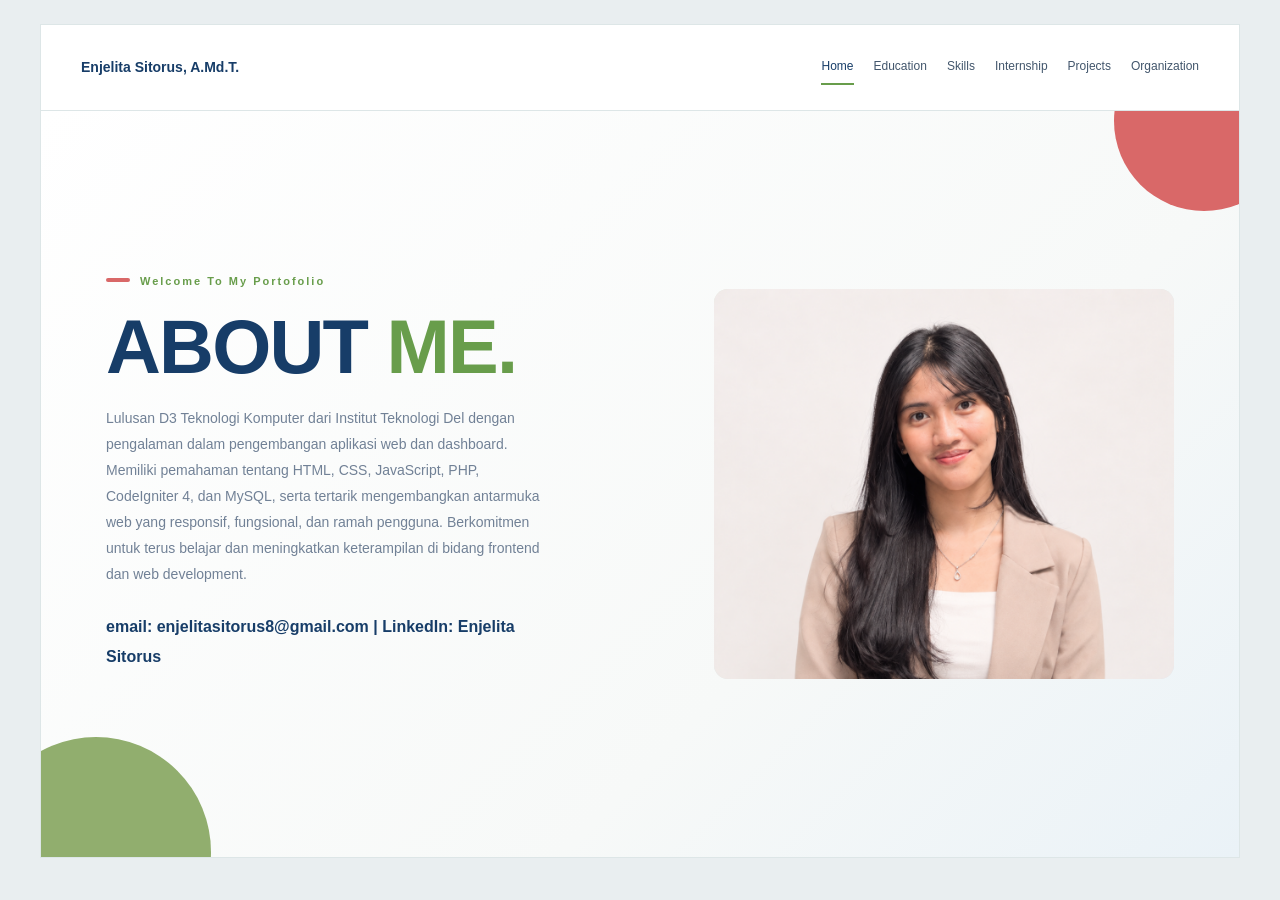
<file: index.html>
<!DOCTYPE html>
<html lang="id">
<head>
    <meta charset="UTF-8">
    <meta name="viewport" content="width=device-width, initial-scale=1.0">
    <title>Enjelita Sitorus | Portfolio</title>
    <link rel="stylesheet" href="css/style.css">
</head>
<body>
    <header class="navbar">
        <a class="brand" href="index.html">
            Enjelita Sitorus, A.Md.T.
           
        </a>
       <button
    class="menu-toggle"
    type="button"
    aria-label="Buka menu"
    aria-expanded="false"
>
    ☰
</button>
        <nav class="nav-links">
            <a class="active" href="index.html">Home</a>
            <a href="pages/education.html">Education</a>
            <a href="pages/skills.html">Skills</a>
            <a href="pages/internship.html">Internship</a>
            <a href="pages/projects.html">Projects</a>
            <a href="pages/organization.html">Organization</a>
        </nav>
    </header>

    <main class="hero">
        <div class="hero-text">
            <span class="eyebrow">Welcome To My Portofolio</span>
            <h1>ABOUT <span>ME.</span></h1>
            <p>
                Lulusan D3 Teknologi Komputer dari Institut Teknologi Del dengan pengalaman dalam pengembangan aplikasi web dan dashboard. Memiliki pemahaman tentang HTML, CSS, JavaScript, PHP, CodeIgniter 4, dan MySQL, serta tertarik mengembangkan antarmuka web yang responsif, fungsional, dan ramah pengguna. Berkomitmen untuk terus belajar dan meningkatkan keterampilan di bidang frontend dan web development.
            </p>
            <p class="contact-info">
                email: enjelitasitorus8@gmail.com |
                LinkedIn: Enjelita Sitorus
            </p>
            
        </div>

        <div class="hero-image">
            <img src="assets\images\foto-profil.png"
                 alt="Foto Enjelita Sitorus"
                 onerror="this.style.display='none';this.nextElementSibling.style.display='grid'">
            <div class="image-placeholder" style="display:none">
                <span>✦</span>
                <p>Letakkan foto kamu di<br>assets/images/foto-profil.jpg</p>
            </div>

        </div>
        <span class="decor decor-coral"></span>
        <span class="decor decor-green"></span>
    </main>

    <footer class="footer">

    </footer>

    <script src="js/script.js"></script>
</body>
</html>
</file>
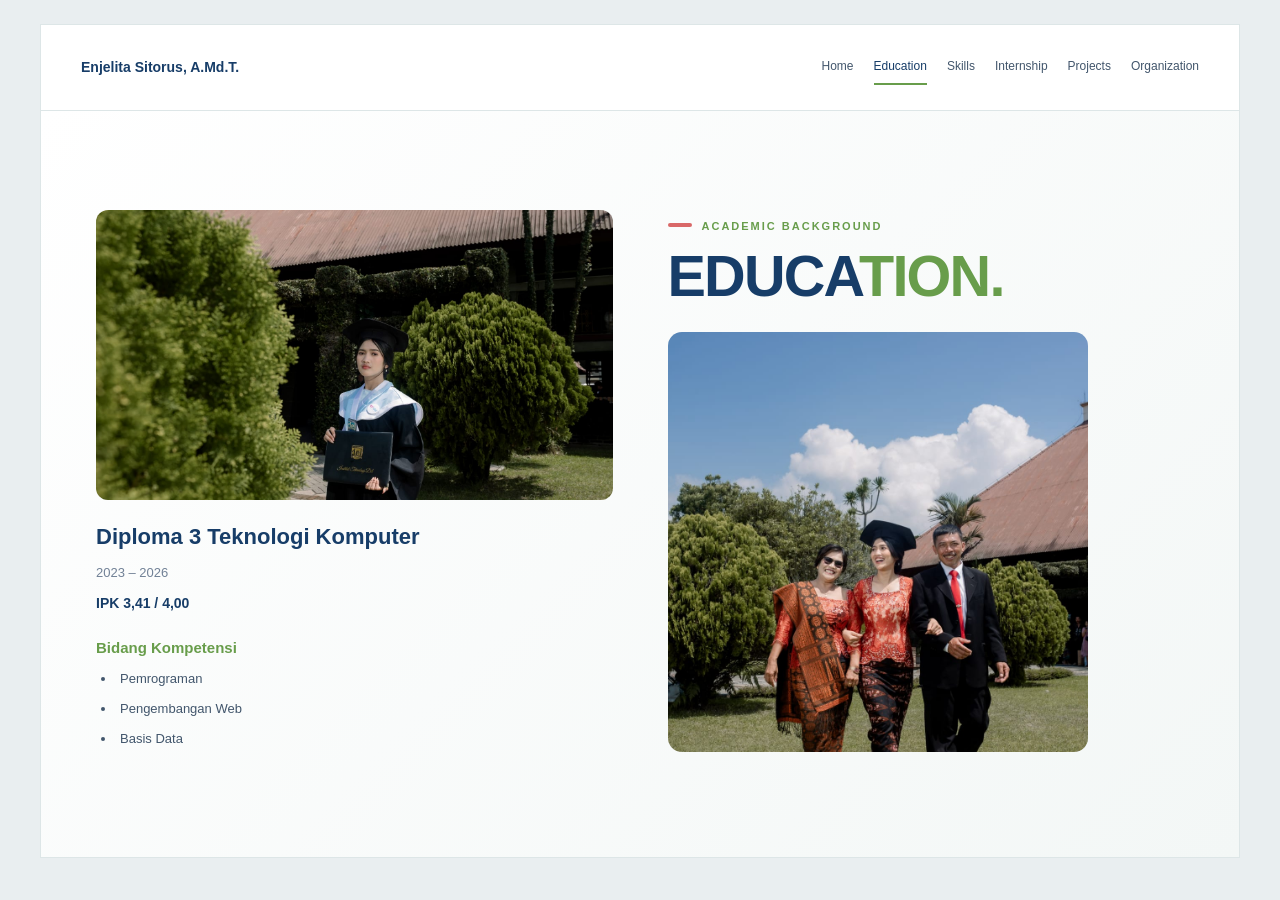
<file: pages/education.html>
<!DOCTYPE html>
<html lang="id">
<head>
    <meta charset="UTF-8">
    <meta name="viewport" content="width=device-width, initial-scale=1.0">
    <title>Education | Enjelita Sitorus</title>
    <link rel="stylesheet" href="../css/style.css">
</head>
<body>
    <header class="navbar">
        <a class="brand" href="../index.html">
            Enjelita Sitorus, A.Md.T.
        </a>

        <button class="menu-toggle" aria-label="Buka menu">☰</button>

        <nav class="nav-links">
            <a href="../index.html">Home</a>
            <a class="active" href="education.html">Education</a>
            <a href="skills.html">Skills</a>
            <a href="internship.html">Internship</a>
            <a href="projects.html">Projects</a>
            <a href="organization.html">Organization</a>
        </nav>
    </header>

    <main class="education-page">
        <section class="education-details">
            <div class="education-landscape">
                <img src="../assets/images/education-landscape.jpg"
                     alt="Institut Teknologi Del">
            </div>

            <h2>Diploma 3 Teknologi Komputer</h2>
            <p class="education-year">2023 – 2026</p>
            <p class="education-gpa">IPK 3,41 / 4,00</p>

            <h3>Bidang Kompetensi</h3>
            <ul class="education-skills">
                <li>Pemrograman</li>
                <li>Pengembangan Web</li>
                <li>Basis Data</li>
            </ul>
        </section>

        <section class="education-visual">
            <span class="eyebrow">ACADEMIC BACKGROUND</span>
            <h1>EDUCA<span>TION.</span></h1>

            <div class="education-square">
                <img src="../assets/images/education-square.jpg"
                     alt="Kegiatan akademik Teknologi Komputer"
                    onerror="this.alt='Foto square gagal dimuat'; this.style.border='2px solid red'"
                    >
            </div>
        </section>
    </main>

    <footer class="footer"></footer>
    <script src="../js/script.js"></script>
</body>
</html>
</file>
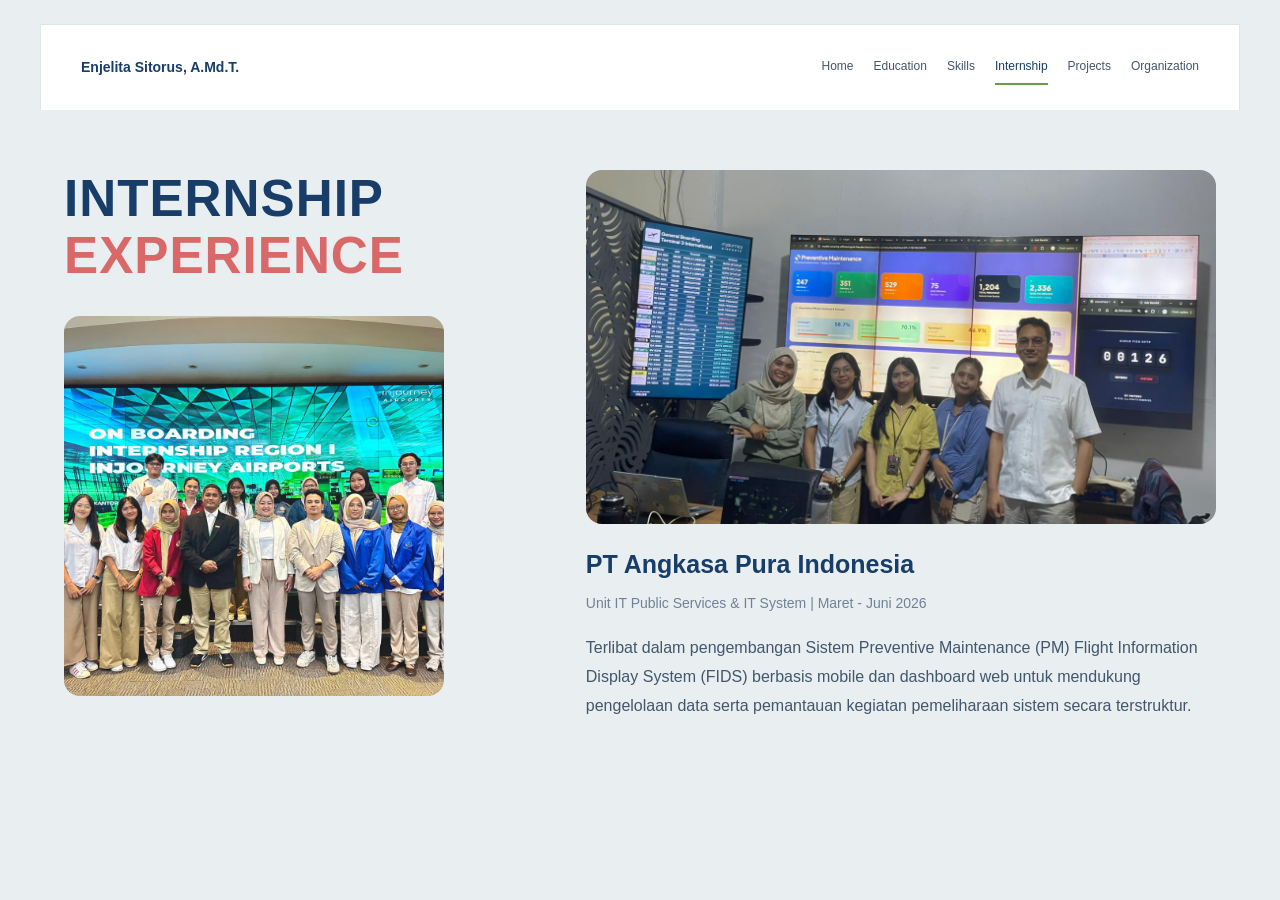
<file: pages/internship.html>
<!DOCTYPE html>
<html lang="id">
<head>
    <meta charset="UTF-8">
    <meta name="viewport" content="width=device-width, initial-scale=1.0">

    <title>Enjelita Sitorus | Internship Experience</title>

    <link rel="stylesheet" href="../css/style.css">
</head>
<body>

    <!-- NAVBAR -->
    <header class="navbar">
        <a class="brand" href="../index.html">
            Enjelita Sitorus, A.Md.T.
        </a>

        <button class="menu-toggle" aria-label="Buka menu">
            ☰
        </button>

        <nav class="nav-links">
            <a href="../index.html">Home</a>
            <a href="education.html">Education</a>
            <a href="skills.html">Skills</a>
            <a class="active" href="internship.html">Internship</a>
            <a href="projects.html">Projects</a>
            <a href="organization.html">Organization</a>
        </nav>
    </header>

    <!-- KONTEN INTERNSHIP -->
    <main class="internship-section">

        <div class="internship-left">
            <h1>
                INTERNSHIP
                <span>EXPERIENCE</span>
            </h1>

            <img
                src="../assets/images/internship-square.jpeg"
                alt="Dokumentasi kegiatan magang"
                class="internship-square"
                 onerror="this.alt='Foto square gagal dimuat'; this.style.border='2px solid red'"
            >
        </div>

        <div class="internship-right">
            <img
                src="../assets/images/internship-landscape.jpeg"
                alt="Dokumentasi project magang"
                class="internship-landscape"
            >

            <div class="internship-details">
                <h2>PT Angkasa Pura Indonesia</h2>

                <p class="internship-meta">
                    Unit IT Public Services &amp; IT System
                    | Maret - Juni 2026
                </p>

                <p class="internship-description">
                    Terlibat dalam pengembangan Sistem Preventive Maintenance (PM) Flight Information Display System (FIDS) berbasis mobile dan dashboard web untuk mendukung pengelolaan data serta pemantauan kegiatan pemeliharaan sistem secara terstruktur.
                </p>
            </div>
        </div>

    </main>

    <!-- FOOTER -->
    <footer class="footer">
    </footer>

    <!-- JAVASCRIPT UNTUK MENU -->
    <script src="../js/script.js"></script>

</body>
</html>
</file>
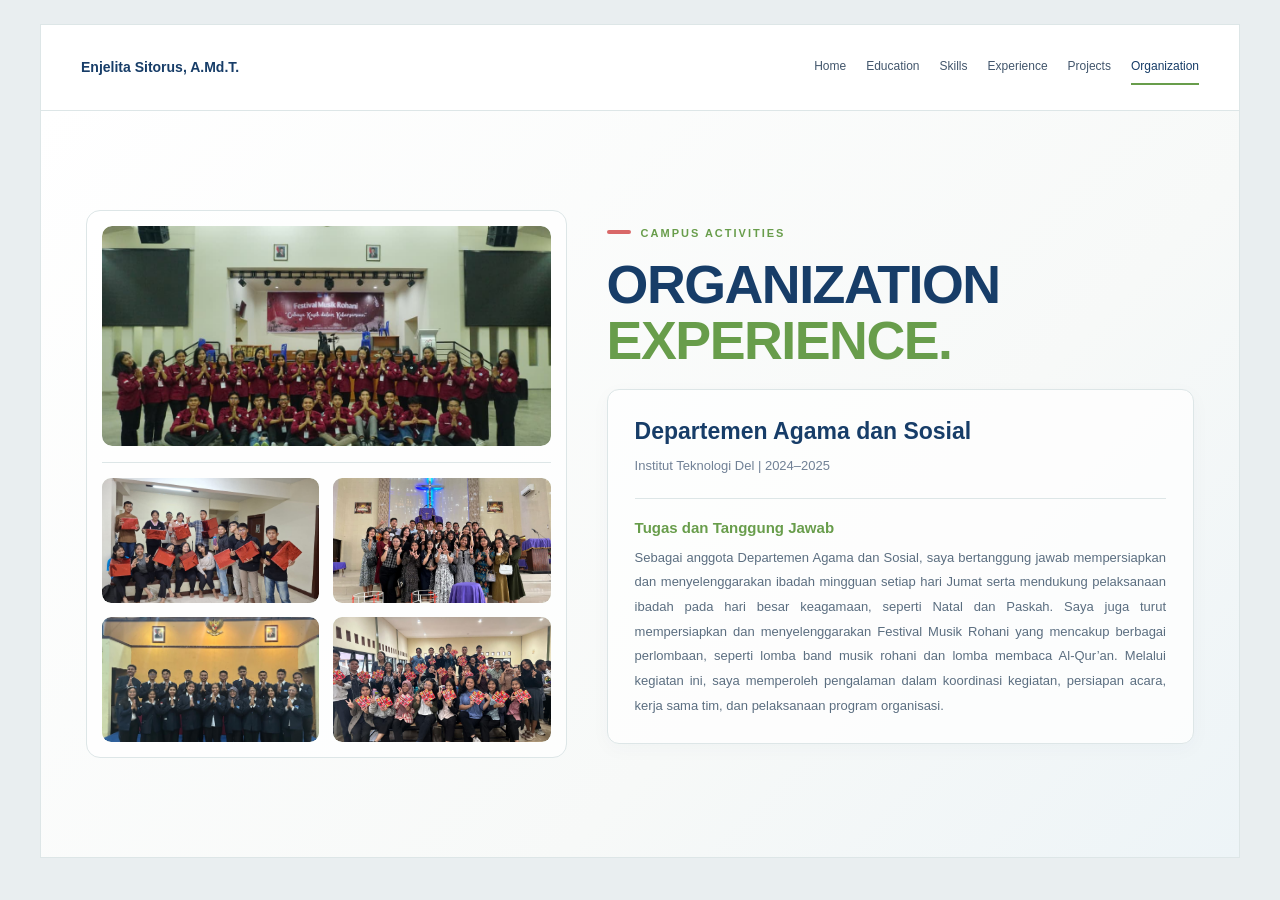
<file: pages/organization.html>
<!DOCTYPE html>
<html lang="id">
<head>
    <meta charset="UTF-8">
    <meta name="viewport" content="width=device-width, initial-scale=1.0">

    <title>Organization Experience | Enjelita Sitorus</title>

    <link rel="stylesheet" href="../css/style.css">
</head>

<body>
    <header class="navbar">
        <a class="brand" href="../index.html">
            Enjelita Sitorus, A.Md.T.
        </a>

        <button
            class="menu-toggle"
            aria-label="Buka menu"
            aria-expanded="false"
            type="button"
        >
            ☰
        </button>

        <nav class="nav-links">
            <a href="../index.html">Home</a>
            <a href="education.html">Education</a>
            <a href="skills.html">Skills</a>
            <a href="internship.html">Experience</a>
            <a href="projects.html">Projects</a>
            <a href="organization.html" class="active">Organization</a>
        </nav>
    </header>

    <main class="organization-page">
        <section class="organization-gallery">
            <div class="organization-main-photo">
                <img
                    src="../assets/images/organisasi-1.jpeg"
                    alt="Foto utama kegiatan organisasi"
                >
            </div>

            <div class="organization-photo-grid">
                <div class="organization-photo">
                    <img
                        src="../assets/images/organisasi-2.jpeg"
                        alt="Kegiatan organisasi pertama"
                    >
                </div>

                <div class="organization-photo">
                    <img
                        src="../assets/images/organisasi-3.jpeg"
                        alt="Kegiatan organisasi kedua"
                    >
                </div>

                <div class="organization-photo">
                    <img
                        src="../assets/images/organisasi-4.jpeg"
                        alt="Kegiatan organisasi ketiga"
                    >
                </div>

                <div class="organization-photo">
                    <img
                        src="../assets/images/organisasi-5.jpeg"
                        alt="Kegiatan organisasi keempat"
                    >
                </div>
            </div>
        </section>

        <section class="organization-content">
            <span class="eyebrow">CAMPUS ACTIVITIES</span>

            <h1>
                ORGANIZATION
                <span>EXPERIENCE.</span>
            </h1>

            <article class="organization-detail">
                <h2>Departemen Agama dan Sosial</h2>

                <p class="organization-position">
                    Institut Teknologi Del | 2024–2025
                </p>

                <div class="organization-divider"></div>

                <h3>Tugas dan Tanggung Jawab</h3>

                <p class="organization-description">
                    Sebagai anggota Departemen Agama dan Sosial, saya
                    bertanggung jawab mempersiapkan dan menyelenggarakan
                    ibadah mingguan setiap hari Jumat serta mendukung
                    pelaksanaan ibadah pada hari besar keagamaan, seperti
                    Natal dan Paskah. Saya juga turut mempersiapkan dan
                    menyelenggarakan Festival Musik Rohani yang mencakup
                    berbagai perlombaan, seperti lomba band musik rohani
                    dan lomba membaca Al-Qur’an. Melalui kegiatan ini,
                    saya memperoleh pengalaman dalam koordinasi kegiatan,
                    persiapan acara, kerja sama tim, dan pelaksanaan
                    program organisasi.
                </p>
            </article>
        </section>
    </main>

    <footer class="footer"></footer>

    <script src="../js/script.js"></script>
</body>
</html>
</file>
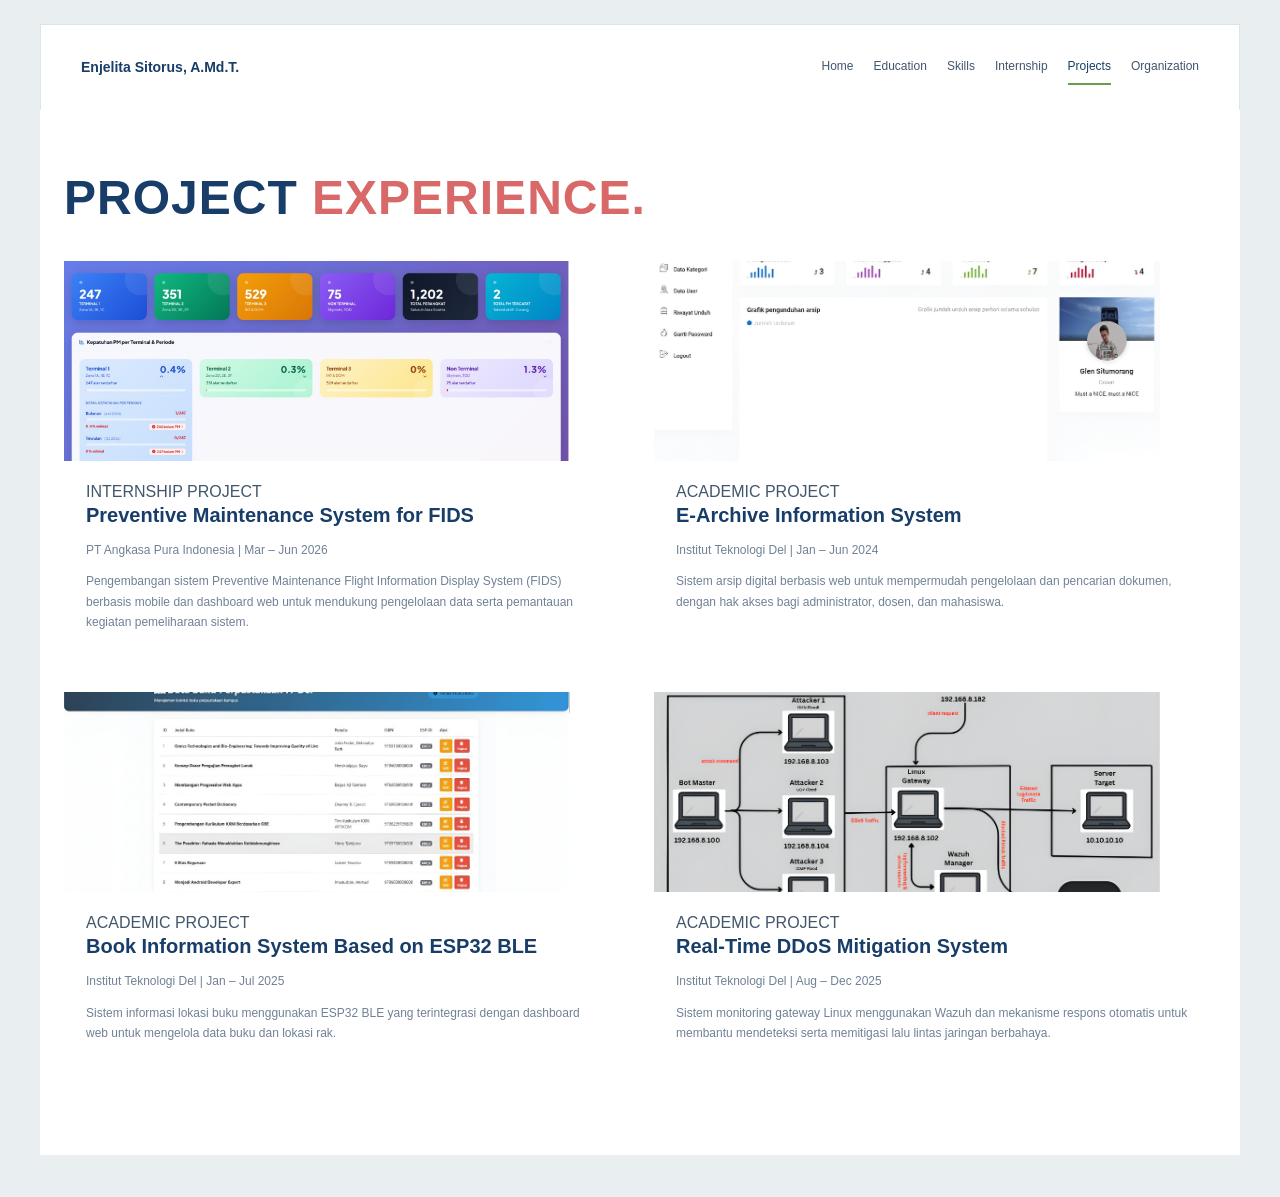
<file: pages/projects.html>
<!DOCTYPE html>
<html lang="id">
<head>
    <meta charset="UTF-8">
    <meta name="viewport" content="width=device-width, initial-scale=1.0">

    <title>Enjelita Sitorus | Project Experience</title>

    <link rel="stylesheet" href="../css/style.css">
</head>
<body>

    <header class="navbar">
        <a class="brand" href="../index.html">
            Enjelita Sitorus, A.Md.T.
        </a>

        <button
            class="menu-toggle"
            aria-label="Buka menu"
            aria-expanded="false"
            type="button"
        >
            ☰
        </button>

        <nav class="nav-links">
            <a href="../index.html">Home</a>
            <a href="education.html">Education</a>
            <a href="skills.html">Skills</a>
            <a href="internship.html">Internship</a>
            <a class="active" href="projects.html">Projects</a>
            <a href="organization.html">Organization</a>
        </nav>
    </header>

    <main class="projects-page">

        <section class="projects-heading">
            <h1>
                PROJECT <span>EXPERIENCE.</span>
            </h1>
        </section>

        <section class="projects-grid">

            <!-- PROJECT 1: INTERNSHIP -->
            <article class="project-card">
                <div class="project-image">
                    <img
                        src="../assets/images/project-internship.jpeg"
                        alt="Preventive Maintenance System for FIDS"
                    >
                    <span class="project-number">01</span>
                </div>

                <div class="project-content">
                    <span class="project-category internship-category">
                        INTERNSHIP PROJECT
                    </span>

                    <h2>Preventive Maintenance System for FIDS</h2>

                    <p class="project-date">
                        PT Angkasa Pura Indonesia | Mar – Jun 2026
                    </p>

                    <p class="project-description">
                        Pengembangan sistem Preventive Maintenance
                        Flight Information Display System (FIDS)
                        berbasis mobile dan dashboard web untuk
                        mendukung pengelolaan data serta pemantauan
                        kegiatan pemeliharaan sistem.
                    </p>
                </div>
            </article>

            <!-- PROJECT 2: E-ARCHIVE -->
            <article class="project-card">
                <div class="project-image">
                    <img
                        src="../assets/images/project-earchive.jpg"
                        alt="E-Archive Information System"
                    >
                    <span class="project-number">02</span>
                </div>

                <div class="project-content">
                    <span class="project-category">
                        ACADEMIC PROJECT
                    </span>

                    <h2>E-Archive Information System</h2>

                    <p class="project-date">
                        Institut Teknologi Del | Jan – Jun 2024
                    </p>

                    <p class="project-description">
                        Sistem arsip digital berbasis web untuk
                        mempermudah pengelolaan dan pencarian dokumen,
                        dengan hak akses bagi administrator,
                        dosen, dan mahasiswa.
                    </p>
                </div>
            </article>

            <!-- PROJECT 3: BOOK INFORMATION SYSTEM -->
            <article class="project-card">
                <div class="project-image">
                    <img
                        src="../assets/images/project-book-system.jpg"
                        alt="Book Information System Based on ESP32 BLE"
                    >
                    <span class="project-number">03</span>
                </div>

                <div class="project-content">
                    <span class="project-category">
                        ACADEMIC PROJECT
                    </span>

                    <h2>Book Information System Based on ESP32 BLE</h2>

                    <p class="project-date">
                        Institut Teknologi Del | Jan – Jul 2025
                    </p>

                    <p class="project-description">
                        Sistem informasi lokasi buku menggunakan
                        ESP32 BLE yang terintegrasi dengan dashboard
                        web untuk mengelola data buku dan lokasi rak.
                    </p>
                </div>
            </article>

            <!-- PROJECT 4: DDOS MITIGATION -->
            <article class="project-card">
                <div class="project-image">
                    <img
                        src="../assets/images/project-ddos.png"
                        alt="Real-Time DDoS Mitigation System"
                    >
                    <span class="project-number">04</span>
                </div>

                <div class="project-content">
                    <span class="project-category">
                        ACADEMIC PROJECT
                    </span>

                    <h2>Real-Time DDoS Mitigation System</h2>

                    <p class="project-date">
                        Institut Teknologi Del | Aug – Dec 2025
                    </p>

                    <p class="project-description">
                        Sistem monitoring gateway Linux menggunakan
                        Wazuh dan mekanisme respons otomatis untuk
                        membantu mendeteksi serta memitigasi lalu
                        lintas jaringan berbahaya.
                    </p>
                </div>
            </article>

        </section>
    </main>

    <footer class="footer"></footer>

    <script src="../js/script.js"></script>

</body>
</html>
</file>
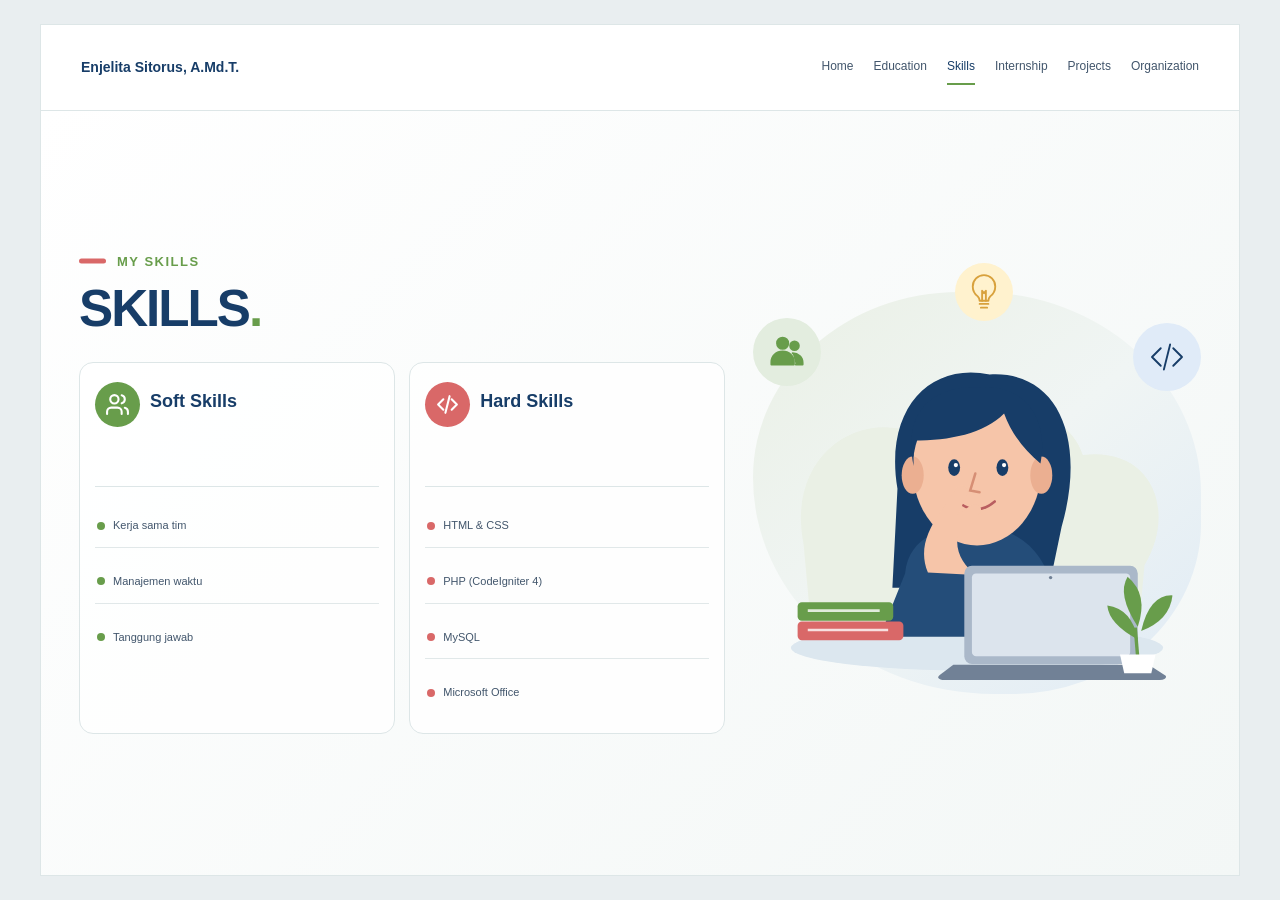
<file: pages/skills.html>
<!DOCTYPE html>
<html lang="id">
<head>
    <meta charset="UTF-8">
    <meta name="viewport" content="width=device-width, initial-scale=1.0">
    <title>Skills | Enjelita Sitorus</title>
    <link rel="stylesheet" href="../css/style.css">
</head>
<body>

    <!-- NAVBAR -->
    <header class="navbar">
        <a class="brand" href="../index.html">
            Enjelita Sitorus, A.Md.T.
        </a>

        <button class="menu-toggle" aria-label="Buka menu">☰</button>

        <nav class="nav-links">
            <a href="../index.html">Home</a>
            <a href="education.html">Education</a>
            <a class="active" href="skills.html">Skills</a>
            <a href="internship.html">Internship</a>
            <a href="projects.html">Projects</a>
            <a href="organization.html">Organization</a>
        </nav>
    </header>

    <!-- SKILLS PAGE -->
    <main class="skills-showcase">

        <!-- BAGIAN KIRI -->
        <section class="skills-information">

            <div class="skills-heading">
                <span class="skills-eyebrow">MY SKILLS</span>
                <h1>SKILLS<span>.</span></h1>

            </div>

            <div class="skills-cards">

                <!-- SOFT SKILLS -->
                <article class="skill-card soft-card">
                    <div class="skill-card-heading">
                        <div class="skill-icon soft-icon" aria-hidden="true">
                            <svg viewBox="0 0 24 24">
                                <path d="M16 21v-2a4 4 0 0 0-4-4H6a4 4 0 0 0-4 4v2"/>
                                <circle cx="9" cy="7" r="4"/>
                                <path d="M22 21v-2a4 4 0 0 0-3-3.87"/>
                                <path d="M16 3.13a4 4 0 0 1 0 7.75"/>
                            </svg>
                        </div>

                        <div>
                            <h2>Soft Skills</h2>
                    
                        </div>
                    </div>

                    <ul class="skill-list soft-list">
                        <li>Kerja sama tim</li>
                        <li>Manajemen waktu</li>
                        <li>Tanggung jawab</li>
                    </ul>
                </article>

                <!-- HARD SKILLS -->
                <article class="skill-card hard-card">
                    <div class="skill-card-heading">
                        <div class="skill-icon hard-icon" aria-hidden="true">
                            <svg viewBox="0 0 24 24">
                                <polyline points="8 17 3 12 8 7"/>
                                <polyline points="16 7 21 12 16 17"/>
                                <line x1="14" y1="4" x2="10" y2="20"/>
                            </svg>
                        </div>

                        <div>
                            <h2>Hard Skills</h2>
                    
                        </div>
                    </div>

                    <ul class="skill-list hard-list">
                        <li>HTML &amp; CSS</li>
                        <li>PHP (CodeIgniter 4)</li>
                        <li>MySQL</li>
                        <li>Microsoft Office</li>
                    </ul>
                </article>

            </div>
        </section>

        <!-- BAGIAN KANAN: ILUSTRASI -->
        <section class="skills-illustration">
            <div class="illustration-glow"></div>

            <div class="thought thought-team">
                <svg viewBox="0 0 64 64" aria-hidden="true">
                    <circle cx="25" cy="18" r="9"/>
                    <circle cx="44" cy="22" r="7"/>
                    <path d="M7 48c0-10 8-17 18-17s18 7 18 17v4H7z"/>
                    <path d="M41 34c9 0 16 6 16 15v3H46"/>
                </svg>
            </div>

            <div class="thought thought-bulb">
                <svg viewBox="0 0 64 64" aria-hidden="true">
                    <path d="M22 39c-5-4-8-10-8-16a18 18 0 1 1 36 0c0 6-3 12-8 16-2 2-3 5-3 7H25c0-2-1-5-3-7z"/>
                    <path d="M25 51h14M27 57h10M29 46V30l3 4 3-4v16"/>
                </svg>
            </div>

            <div class="thought thought-code">
                <svg viewBox="0 0 64 64" aria-hidden="true">
                    <polyline points="22 18 8 32 22 46"/>
                    <polyline points="42 18 56 32 42 46"/>
                    <line x1="37" y1="12" x2="27" y2="52"/>
                </svg>
            </div>

            <!-- Ilustrasi vektor dibuat langsung dengan HTML/CSS -->
            <div class="thinker-scene">
                <svg
                    class="thinker-svg"
                    viewBox="0 0 520 520"
                    role="img"
                    aria-label="Ilustrasi seseorang sedang berpikir sambil menggunakan laptop">

                    <!-- Background -->
                    <ellipse cx="260" cy="443" rx="220" ry="27"
                             fill="#DCE7EF"/>
                    <path d="M55 320 C35 220 115 160 190 190
                             C240 125 365 150 385 215
                             C470 205 495 285 458 345
                             L450 430 L65 430Z"
                          fill="#EAF0E5"/>

                    <!-- Rambut belakang -->
                    <path d="M166 255
                             C150 160 205 105 275 120
                             C355 115 390 195 360 300
                             L345 372 L160 372Z"
                          fill="#173D68"/>

                    <!-- Leher -->
                    <path d="M238 292 L238 333 L286 333 L286 282Z"
                          fill="#EBAF91"/>

                    <!-- Badan -->
                    <path d="M175 355
                             C180 310 220 300 260 300
                             C310 300 340 330 350 375
                             L370 430 L145 430Z"
                          fill="#244D79"/>

                    <!-- Wajah -->
                    <ellipse cx="260" cy="231" rx="76" ry="91"
                             fill="#F6C5A9"/>

                    <!-- Telinga -->
                    <ellipse cx="184" cy="239" rx="13" ry="22"
                             fill="#EBAF91"/>
                    <ellipse cx="336" cy="239" rx="13" ry="22"
                             fill="#EBAF91"/>

                    <!-- Rambut bagian atas -->
                    <path d="M185 228
                             C172 163 207 133 261 135
                             C319 131 345 173 335 225
                             C315 209 300 188 292 166
                             C268 190 228 198 185 198Z"
                          fill="#173D68"/>

                    <!-- Mata -->
                    <ellipse cx="233" cy="230" rx="7" ry="10"
                             fill="#173D68"/>
                    <ellipse cx="290" cy="230" rx="7" ry="10"
                             fill="#173D68"/>
                    <circle cx="235" cy="227" r="2.5" fill="#FFFFFF"/>
                    <circle cx="292" cy="227" r="2.5" fill="#FFFFFF"/>

                    <!-- Hidung dan senyum -->
                    <path d="M258 237 L252 257 L263 259"
                          fill="none" stroke="#D68F75"
                          stroke-width="3" stroke-linecap="round"/>
                    <path d="M241 273 Q261 287 281 270"
                          fill="none" stroke="#B95E60"
                          stroke-width="3" stroke-linecap="round"/>

                    <!-- Tangan sedang berpikir -->
                    <path d="M202 354
                             C192 330 199 308 217 282
                             L235 255
                             C241 247 253 253 248 263
                             L237 286
                             L252 275
                             C263 269 270 280 260 288
                             L237 311
                             C234 332 246 346 258 357Z"
                          fill="#F6C5A9"/>

                    <!-- Buku -->
                    <g>
                        <rect x="48" y="389" width="113" height="22"
                              rx="5" fill="#689D4B"/>
                        <rect x="48" y="412" width="125" height="22"
                              rx="5" fill="#D96868"/>
                        <path d="M60 399h85M60 422h95"
                              stroke="#FFFFFF" stroke-width="3"
                              opacity=".8"/>
                    </g>

                    <!-- Laptop -->
                    <g>
                        <rect x="245" y="346" width="205" height="116"
                              rx="9" fill="#AAB8C9"/>
                        <rect x="254" y="355" width="187" height="98"
                              rx="5" fill="#DCE4ED"/>
                        <circle cx="347" cy="360" r="2" fill="#718196"/>
                        <path d="M232 463 L463 463 L483 476
                                 Q485 480 476 481 L219 481
                                 Q211 479 216 475Z"
                              fill="#718196"/>
                    </g>

                    <!-- Tanaman -->
                    <g fill="#689D4B">
                        <path d="M450 418 Q425 380 438 359
                                 Q463 380 450 418Z"/>
                        <path d="M454 423 Q464 380 491 381
                                 Q488 410 454 423Z"/>
                        <path d="M450 433 Q416 415 414 393
                                 Q443 397 450 433Z"/>
                    </g>
                    <path d="M447 419 L450 455"
                          stroke="#689D4B" stroke-width="4"/>
                    <path d="M429 451h42l-5 22h-32z"
                          fill="#FFFFFF"/>

                </svg>
            </div>
        </section>

    </main>


    <script src="../js/script.js"></script>
</body>
</html>
</file>
<file: css/style.css>
:root {
    --coral: #D96868;
    --light: #F2F2F2;
    --sage: #91AE6E;
    --green: #689D4B;
    --navy: #173D68;
    --text: #42566C;
    --muted: #718196;
    --white: #FFFFFF;
    --line: #DDE6E7;
    --pale-green: #EAF0E5;
}

* {
    margin: 0;
    padding: 0;
    box-sizing: border-box;
}

html {
    scroll-behavior: smooth;
}

body {
    min-height: 100vh;
    padding: 24px;
    font-family: Arial, Helvetica, sans-serif;
    color: var(--text);
    background: #E9EEF0;
    display: flex;
    flex-direction: column;
}

a {
    color: inherit;
    text-decoration: none;
}

/* =========================
   SHARED PAGE WIDTH
========================= */

.navbar,
.hero,
.page-layout,
.section-page,
.skills-page,
.footer {
    width: 100%;
    max-width: 1200px;
    margin-left: auto;
    margin-right: auto;
    box-sizing: border-box;
}

/* =========================
   NAVIGATION
========================= */

.navbar {
    position: relative;
    z-index: 10;
    display: flex;
    justify-content: space-between;
    align-items: center;
    gap: 25px;
    padding: 25px 40px;
    background: var(--white);
    border: 1px solid var(--line);
    border-bottom: none;
}

.brand,
.navbar .logo {
    flex-shrink: 0;
    color: var(--navy);
    font-size: 14px;
    font-weight: 700;
}

.brand small {
    display: block;
    margin-top: 6px;
    color: var(--muted);
    font-size: 10px;
    font-weight: 400;
}

.navbar .logo h3 {
    margin: 0;
    color: var(--navy);
    font-size: 14px;
    font-weight: 700;
    line-height: 1.4;
}

.navbar .logo p {
    margin-top: 5px;
    color: var(--muted);
    font-size: 10px;
    line-height: 1.5;
}

.nav-links {
    display: flex;
    align-items: center;
    justify-content: flex-end;
    flex-wrap: wrap;
    gap: 20px;
}

.nav-links a {
    padding: 8px 0;
    border-bottom: 2px solid transparent;
    color: var(--text);
    font-size: 12px;
    line-height: 1.4;
    transition: 0.25s;
}

.nav-links a:hover,
.nav-links a.active {
    color: var(--navy);
    border-color: var(--green);
}

.menu-toggle {
    display: none;
    padding: 7px 11px;
    border: 1px solid var(--line);
    border-radius: 5px;
    background: white;
    color: var(--navy);
    font-size: 20px;
    cursor: pointer;
}

/* =========================
   GENERAL TYPOGRAPHY
========================= */

h1 {
    margin-bottom: 20px;
    color: var(--navy);
    font-size: clamp(38px, 5vw, 62px);
    line-height: 1.04;
    letter-spacing: -1.8px;
}

h1 span {
    color: var(--green);
}

h2 {
    margin-bottom: 12px;
    color: var(--navy);
    font-size: 21px;
}

h3 {
    margin: 20px 0 12px;
    color: var(--navy);
    font-size: 15px;
}

p {
    font-size: 14px;
    line-height: 1.85;
}

.eyebrow {
    display: inline-block;
    margin-bottom: 20px;
    color: var(--green);
    font-size: 11px;
    font-weight: 700;
    letter-spacing: 2px;
}

.eyebrow::before {
    content: "";
    display: inline-block;
    width: 24px;
    height: 4px;
    margin: 0 10px 3px 0;
    border-radius: 4px;
    background: var(--coral);
}

.muted {
    color: var(--muted);
    font-size: 13px;
}

/* =========================
   HOME
========================= */

.hero {
    position: relative;
    display: grid;
    grid-template-columns: 1.1fr 0.9fr;
    align-items: center;
    gap: 45px;
    flex: 1;
    min-height: 560px;
    overflow: hidden;
    padding: 65px;
    border: 1px solid var(--line);
    background: linear-gradient(
        135deg,
        #FFFFFF 0%,
        #F7F9F8 65%,
        #EAF2F7 100%
    );
}

.hero-text {
    position: relative;
    z-index: 2;
}

.hero-text h1 {
    font-size: clamp(48px, 6vw, 76px);
}

.hero-text p {
    max-width: 440px;
    margin-bottom: 25px;
    color: var(--muted);
}

/* CONTACT INFO */
.hero-text p.contact-info {
    color: var(--navy);
    font-weight: 700;
    font-size: inherit;
}


.hero-image,
.profile-photo {
    position: relative;
    overflow: visible;
    border-radius: 14px;
}

.hero-image {
    height: 390px;
    background: linear-gradient(145deg, #E5EDE1, #DDEBF5);
}

.hero-image img,
.profile-photo img {
    width: 100%;
    height: 100%;
    display: block;
    object-fit: cover;
    border-radius: inherit;
}

.image-placeholder {
    width: 100%;
    height: 100%;
    min-height: 220px;
    display: grid;
    place-content: center;
    justify-items: center;
    gap: 15px;
    padding: 25px;
    border-radius: inherit;
    background: linear-gradient(145deg, #E5EDE1, #DDEBF5);
    color: var(--navy);
    text-align: center;
}

.image-placeholder span {
    color: var(--green);
    font-size: 60px;
}

.image-placeholder p {
    font-size: 12px;
}

.floating-label {
    position: absolute;
    bottom: 20px;
    left: -15px;
    z-index: 3;
    max-width: calc(100% + 15px);
    padding: 14px 18px;
    border-left: 4px solid var(--coral);
    border-radius: 4px;
    background: var(--white);
    box-shadow: 0 5px 20px #173D6815;
    color: var(--navy);
    font-size: 11px;
    font-weight: 700;
}

.decor {
    position: absolute;
    border-radius: 50%;
    pointer-events: none;
}

.decor-coral {
    top: -80px;
    right: -55px;
    width: 180px;
    height: 180px;
    background: var(--coral);
}

.decor-green {
    bottom: -110px;
    left: -60px;
    width: 230px;
    height: 230px;
    background: var(--sage);
}

/* =========================
   BUTTONS
========================= */

.actions {
    display: flex;
    flex-wrap: wrap;
    gap: 12px;
    margin-top: 25px;
}

.btn {
    display: inline-block;
    padding: 13px 19px;
    border: 1px solid var(--navy);
    border-radius: 5px;
    background: var(--navy);
    color: white;
    font-size: 12px;
    font-weight: 700;
    transition: 0.25s;
}

.btn:hover {
    border-color: var(--green);
    background: var(--green);
}

.btn-outline {
    background: transparent;
    color: var(--navy);
}

.btn-outline:hover {
    color: white;
}

/* =========================
   ABOUT AND EXPERIENCE
========================= */

.page-layout {
    position: relative;
    display: grid;
    grid-template-columns: 0.85fr 1.15fr;
    align-items: center;
    gap: 50px;
    flex: 1;
    min-height: 570px;
    padding: 55px 60px;
    border: 1px solid var(--line);
    background: linear-gradient(135deg, #FFFFFF, #F3F7F6);
}

.profile-photo {
    width: 100%;
    height: 390px;
    background: #E4ECE5;
    border-radius: 80px 80px 15px 15px;
}

.profile-photo .floating-label {
    bottom: 20px;
}

.about-content {
    max-width: 560px;
}

.about-content > p {
    margin-bottom: 16px;
    color: #5B6E80;
}

.about-content strong {
    color: var(--navy);
}

.info-grid {
    display: grid;
    grid-template-columns: 1fr 1fr;
    gap: 12px;
    margin-top: 25px;
}

.info-card {
    padding: 15px;
    border: 1px solid var(--line);
    border-radius: 8px;
    background: #FFFFFFC9;
}

.info-card small {
    display: block;
    margin-bottom: 8px;
    color: var(--green);
    font-size: 10px;
    font-weight: 700;
    letter-spacing: 1px;
}

.info-card strong {
    color: var(--navy);
    font-size: 12px;
    line-height: 1.5;
}

/* =========================
   GENERAL SECTION PAGES
========================= */

.section-page {
    flex: 1;
    min-height: 570px;
    padding: 55px 60px;
    border: 1px solid var(--line);
    background: linear-gradient(135deg, #FFFFFF, #F3F7F6);
}

.section-heading {
    max-width: 670px;
    margin-bottom: 35px;
}

.section-heading p {
    color: var(--muted);
}

.skill-grid {
    display: grid;
    grid-template-columns: repeat(2, minmax(0, 1fr));
    gap: 20px;
}

.card {
    padding: 25px;
    border: 1px solid var(--line);
    border-radius: 12px;
    background: #FFFFFFC9;
    box-shadow: 0 5px 20px #173D6808;
}

.card-icon {
    display: grid;
    place-items: center;
    width: 48px;
    height: 48px;
    margin-bottom: 17px;
    border-radius: 50%;
    background: var(--sage);
    color: white;
    font-size: 21px;
    font-weight: 700;
}

.coral-icon {
    background: var(--coral);
}

.card > p {
    margin-bottom: 18px;
}

.tags {
    display: flex;
    flex-wrap: wrap;
    gap: 9px;
    margin-top: 15px;
}

.tags span {
    display: inline-block;
    padding: 8px 12px;
    border-radius: 25px;
    background: var(--pale-green);
    color: #345C42;
    font-size: 11px;
}

.note {
    margin-top: 25px;
    padding: 16px 18px;
    border-left: 4px solid var(--sage);
    background: #F2F5EE;
    font-size: 12px;
    line-height: 1.8;
}

/* =========================
   SKILLS PAGE
========================= */

.skills-page {
    flex: 1;
    min-height: 570px;

    /*
      Lebar area konten disamakan dengan header.
      Padding kanan 40px agar card tidak terdorong
      melebihi batas menu Projects.
    */
    padding: 40px;

    display: flex;
    flex-direction: column;
    justify-content: center;

    background: linear-gradient(
        135deg,
        #FFFFFF 0%,
        #F7F9F8 68%,
        #EDF4F7 100%
    );

    border: 1px solid var(--line);
}

.skills-grid {
    width: 100%;
    display: grid;
    grid-template-columns: repeat(2, minmax(0, 1fr));
    align-items: stretch;
    gap: 28px;
    margin: auto 0;
}

.skill-section {
    min-width: 0;
    padding: 28px 30px;
    display: flex;
    flex-direction: column;
    background: rgba(255, 255, 255, 0.72);
    border: 1px solid var(--line);
    border-radius: 12px;
}

.skill-heading {
    display: flex;
    align-items: center;
    gap: 13px;
    margin-bottom: 18px;
}

.skill-heading h2 {
    margin: 0;
    color: var(--navy);
    font-size: 25px;
    font-weight: 700;
    line-height: 1.3;
}

.skill-number {
    flex-shrink: 0;
    color: #78996D;
    font-size: 12px;
    font-weight: 700;
    letter-spacing: 1px;
}

.skill-accent {
    width: 36px;
    height: 5px;
    flex-shrink: 0;
    margin-bottom: 12px;
    background: var(--sage);
    border-radius: 10px;
}

.skill-section:nth-child(2) .skill-accent {
    background: var(--coral);
}

.skill-list {
    display: flex;
    flex-direction: column;
    margin: 0;
    padding: 0;
    list-style: none;
}

.skill-list li {
    display: flex;
    align-items: center;
    gap: 13px;
    min-width: 0;
    padding: 12px 0;
    color: #526E8C;
    font-size: 14px;
    line-height: 1.5;
    border-bottom: 1px solid #E1E8E9;
}

.skill-list li:last-child {
    border-bottom: none;
}

.skill-dot {
    width: 9px;
    height: 9px;
    flex-shrink: 0;
    border-radius: 50%;
    background: var(--sage);
}

.skill-section:nth-child(2) .skill-dot {
    background: var(--coral);
}

.skills-footer {
    display: flex;
    justify-content: space-between;
    align-items: center;
    gap: 12px;
    margin-top: 25px;
    padding-top: 12px;
    color: var(--muted);
    font-size: 10px;
    letter-spacing: 1px;
    border-top: 1px solid var(--line);
}

/* =========================
   INTERNSHIP TIMELINE
========================= */

.experience-card {
    padding: 30px;
}

.experience-title {
    display: flex;
    align-items: flex-start;
    gap: 17px;
}

.experience-title .card-icon {
    flex-shrink: 0;
}

.experience-title h2 {
    font-size: 20px;
}

.green-text {
    display: inline-block;
    margin-top: 7px;
    color: var(--green);
    font-weight: 700;
}

.timeline {
    list-style: none;
    margin: 30px 0 25px 8px;
    padding-left: 25px;
    border-left: 2px solid #D8E4D4;
}

.timeline li {
    position: relative;
    margin-bottom: 22px;
    color: #50657A;
    font-size: 13px;
    line-height: 1.8;
}

.timeline li:last-child {
    margin-bottom: 0;
}

.timeline li::before {
    position: absolute;
    top: 5px;
    left: -33px;
    width: 12px;
    height: 12px;
    border: 3px solid #EAF0E5;
    border-radius: 50%;
    background: var(--green);
    content: "";
}

/* =========================
   ORGANIZATION
========================= */

.organization-card {
    max-width: 600px;
    margin: auto;
    text-align: center;
}

.organization-symbol {
    display: grid;
    place-items: center;
    width: 70px;
    height: 70px;
    margin: 0 auto 20px;
    border-radius: 50%;
    background: var(--pale-green);
    color: var(--green);
    font-size: 32px;
}

.organization-card h2 {
    margin-bottom: 8px;
    font-size: 25px;
}

.organization-card h3 {
    color: var(--green);
}

.divider {
    height: 1px;
    margin: 25px 0;
    background: var(--line);
}

/* =========================
   PROJECTS
========================= */

.project-grid {
    display: grid;
    grid-template-columns: repeat(3, minmax(0, 1fr));
    gap: 17px;
}

.project-card {
    display: flex;
    flex-direction: column;
    min-width: 0;
}

.project-art {
    display: grid;
    place-items: center;
    height: 130px;
    margin-bottom: 20px;
    border-radius: 9px;
    background: linear-gradient(135deg, #E8EFE4, #F1F6F4);
    color: var(--green);
    font-size: 48px;
}

.project-card h2 {
    font-size: 17px;
    line-height: 1.45;
}

.project-card p {
    margin-bottom: 10px;
    color: var(--muted);
    font-size: 12px;
}

.project-card .tags {
    margin-top: auto;
    padding-top: 15px;
}

.project-card .tags span {
    padding: 7px 9px;
    font-size: 10px;
}

/* =========================
   FOOTER
========================= */

.footer {
    display: flex;
    justify-content: space-between;
    gap: 15px;
    padding: 18px 10px 0;
    color: #8190A0;
    font-size: 10px;
}

/* =========================
   TABLET / LAPTOP KECIL
========================= */

@media (max-width: 900px) {
    body {
        padding: 12px;
    }

    .navbar {
        padding: 22px 24px;
    }

    .nav-links {
        gap: 12px;
    }

    .hero,
    .page-layout {
        gap: 30px;
        padding: 40px 30px;
    }

    .section-page {
        padding: 40px 30px;
    }

    .skills-page {
        padding: 30px 24px;
    }

    .skills-grid {
        gap: 16px;
    }

    .skill-section {
        padding: 22px;
    }

    .skill-heading h2 {
        font-size: 22px;
    }

    .skill-list li {
        gap: 10px;
        padding: 10px 0;
        font-size: 13px;
    }

    .hero-image {
        height: 320px;
    }

    .profile-photo {
        height: 330px;
    }

    .project-grid {
        grid-template-columns: repeat(2, minmax(0, 1fr));
    }
}

/* =========================
   MOBILE
========================= */

@media (max-width: 650px) {
    body {
        padding: 8px;
    }

    .navbar {
        flex-wrap: wrap;
        gap: 18px;
        padding: 20px;
    }

    .menu-toggle {
        display: block;
        margin-left: auto;
    }

    .nav-links {
        display: none;
        width: 100%;
        align-items: stretch;
        flex-direction: column;
        gap: 5px;
        padding-top: 12px;
        border-top: 1px solid var(--line);
    }

    .nav-links.open {
        display: flex;
    }

    .nav-links a {
        padding: 10px 0;
    }

    .hero,
    .page-layout {
        grid-template-columns: 1fr;
        padding: 30px 22px;
    }

    .hero {
        gap: 35px;
    }

    .hero-text h1 {
        font-size: 52px;
    }

    .hero-image {
        width: 100%;
        max-width: 400px;
        height: 340px;
        margin: auto;
    }

    .profile-photo {
        max-width: 350px;
        height: 340px;
        margin: auto;
    }

    .about-content {
        max-width: none;
    }

    .section-page {
        padding: 32px 20px;
    }

    .skills-page {
        min-height: auto;
        padding: 28px 20px;
    }

    .skills-grid {
        grid-template-columns: minmax(0, 1fr);
        gap: 18px;
        margin: 0;
    }

    .skill-section {
        padding: 24px;
    }

    .skill-heading h2 {
        font-size: 24px;
    }

    .skill-list li {
        padding: 13px 0;
        font-size: 14px;
    }

    .skills-footer {
        margin-top: 22px;
        font-size: 9px;
        letter-spacing: 0.5px;
    }

    .skill-grid,
    .project-grid {
        grid-template-columns: minmax(0, 1fr);
    }

    .section-heading {
        margin-bottom: 25px;
    }

    .info-grid {
        grid-template-columns: repeat(2, minmax(0, 1fr));
    }

    .footer {
        flex-wrap: wrap;
        padding: 15px 5px;
    }
}

/* =========================
   SMALL MOBILE
========================= */

@media (max-width: 380px) {
    h1 {
        font-size: 36px;
    }

    .info-grid {
        grid-template-columns: minmax(0, 1fr);
    }

    .hero-text h1 {
        font-size: 43px;
    }

    .experience-card,
    .card {
        padding: 18px;
    }

    .skills-page {
        padding: 22px 16px;
    }

    .skill-section {
        padding: 19px;
    }

    .skill-heading h2 {
        font-size: 22px;
    }

    .skill-list li {
        font-size: 13px;
    }
}

/* =========================
   PRINT
========================= */

@media print {
    body {
        padding: 0;
        background: white;
    }

    .navbar,
    .hero,
    .page-layout,
    .section-page,
    .skills-page {
        max-width: none;
        box-shadow: none;
    }

    .menu-toggle,
    .nav-links {
        display: none;
    }

    .hero,
    .page-layout,
    .section-page,
    .skills-page {
        break-inside: avoid;
    }
}

/* =========================
   ORGANIZATION EXPERIENCE PAGE
========================= */

.organization-page {
    width: 100%;
    max-width: 1200px;
    min-height: 650px;
    flex: 1;
    margin: 0 auto;
    padding: 42px 45px;

    display: grid;
    grid-template-columns: 0.9fr 1.1fr;
    align-items: center;
    gap: 40px;

    background: linear-gradient(
        135deg,
        #FFFFFF 0%,
        #F7F9F8 65%,
        #EDF4F7 100%
    );

    border: 1px solid var(--line);
}

/* LEFT PHOTO GALLERY */

.organization-gallery {
    min-width: 0;
    padding: 15px;

    background: rgba(255, 255, 255, 0.75);
    border: 1px solid var(--line);
    border-radius: 14px;
}

.organization-main-photo {
    width: 100%;
    height: 220px;
    margin-bottom: 16px;
    overflow: hidden;
    border-radius: 10px;
    background: #E5EDE1;
}

.organization-main-photo img {
    display: block;
    width: 100%;
    height: 100%;
    object-fit: cover;
    object-position: center 35%;
    border-radius: inherit;
}

/* FOUR SMALL PHOTOS */

.organization-photo-grid {
    display: grid;
    grid-template-columns: repeat(2, minmax(0, 1fr));
    gap: 14px;
    padding-top: 15px;
    border-top: 1px solid var(--line);
}

.organization-photo {
    width: 100%;
    height: 125px;
    overflow: hidden;
    border-radius: 9px;
    background: #E5EDE1;
}

.organization-photo img {
    display: block;
    width: 100%;
    height: 100%;
    object-fit: cover;
    object-position: center;
    border-radius: inherit;
    transition: transform 0.3s ease;
}

.organization-photo:hover img {
    transform: scale(1.04);
}

/* RIGHT CONTENT */

.organization-content {
    min-width: 0;
    padding: 10px 0;
}

.organization-content > .eyebrow {
    margin-bottom: 18px;
}

.organization-content h1 {
    margin-bottom: 20px;
    font-size: clamp(38px, 4.2vw, 60px);
    line-height: 1.04;
    letter-spacing: -1.5px;
    overflow-wrap: anywhere;
}

.organization-content h1 span {
    display: block;
    color: var(--green);
}

.organization-intro {
    max-width: 600px;
    margin-bottom: 25px;
    color: var(--muted);
    font-size: 14px;
    line-height: 1.9;
}

/* ORGANIZATION DETAIL CARD */

.organization-detail {
    padding: 25px 27px;

    background: rgba(255, 255, 255, 0.78);
    border: 1px solid var(--line);
    border-radius: 12px;
    box-shadow: 0 5px 20px #173D6808;
}

.organization-label {
    display: inline-block;
    margin-bottom: 10px;

    color: var(--green);
    font-size: 10px;
    font-weight: 700;
    letter-spacing: 1.5px;
}

.organization-detail h2 {
    margin: 0 0 8px;
    color: var(--navy);
    font-size: 23px;
    line-height: 1.4;
}

.organization-position {
    color: var(--muted);
    font-size: 13px;
    line-height: 1.7;
}

.organization-divider {
    height: 1px;
    margin: 20px 0;
    background: var(--line);
}

.organization-detail h3 {
    margin: 0 0 10px;
    color: var(--green);
    font-size: 15px;
}

.organization-description {
    color: #5B6E80;
    font-size: 13px;
    line-height: 1.9;
    text-align: justify;
}

/* BOTTOM KEYWORDS */

.organization-footer {
    display: flex;
    flex-wrap: wrap;
    gap: 8px 18px;
    margin-top: 22px;
    padding-top: 14px;
    border-top: 1px solid var(--line);
}

.organization-footer span {
    color: var(--muted);
    font-size: 9px;
    font-weight: 700;
    letter-spacing: 1px;
}

/* TABLET */

@media (max-width: 900px) {
    .organization-page {
        grid-template-columns: 0.9fr 1.1fr;
        gap: 25px;
        padding: 30px 25px;
    }

    .organization-main-photo {
        height: 190px;
    }

    .organization-photo {
        height: 105px;
    }

    .organization-content h1 {
        font-size: 38px;
    }

    .organization-detail {
        padding: 20px;
    }

    .organization-detail h2 {
        font-size: 20px;
    }
}

/* MOBILE */

@media (max-width: 650px) {
    .organization-page {
        grid-template-columns: minmax(0, 1fr);
        gap: 30px;
        min-height: auto;
        padding: 25px 18px;
    }

    .organization-gallery {
        padding: 12px;
    }

    .organization-main-photo {
        height: 220px;
    }

    .organization-photo-grid {
        gap: 10px;
        padding-top: 12px;
    }

    .organization-photo {
        height: 120px;
    }

    .organization-content {
        padding: 0;
    }

    .organization-content h1 {
        font-size: clamp(35px, 9vw, 48px);
    }

    .organization-intro {
        font-size: 13px;
    }

    .organization-detail {
        padding: 22px 18px;
    }

    .organization-detail h2 {
        font-size: 21px;
    }

    .organization-description {
        font-size: 13px;
        text-align: left;
    }

    .organization-footer {
        gap: 10px 14px;
    }
}

/* SMALL MOBILE */

@media (max-width: 380px) {
    .organization-page {
        padding: 20px 14px;
    }

    .organization-main-photo {
        height: 180px;
    }

    .organization-photo {
        height: 95px;
    }

    .organization-content h1 {
        font-size: 33px;
    }

    .organization-detail {
        padding: 18px 15px;
    }
}

/* =========================
   EDUCATION PAGE
========================= */

.education-page {
    width: 100%;
    max-width: 1200px;
    min-height: 570px;
    flex: 1;
    margin: 0 auto;
    padding: 45px 55px;

    display: grid;
    grid-template-columns: 1fr 1fr;
    align-items: center;
    gap: 55px;

    background: linear-gradient(135deg, #FFFFFF, #F3F7F6);
    border: 1px solid var(--line);
}

.education-details {
    min-width: 0;
}

.education-landscape {
    width: 100%;
    aspect-ratio: 16 / 9;
    margin-bottom: 22px;
    overflow: hidden;
    border-radius: 12px;
    background: #E5EDE1;
}

.education-landscape img {
    display: block;
    width: 100%;
    height: 100%;
    object-fit: cover;
}

.education-details h2 {
    margin-bottom: 8px;
    color: var(--navy);
    font-size: 22px;
    line-height: 1.4;
}

.education-year {
    margin-bottom: 6px;
    color: var(--muted);
    font-size: 13px;
}

.education-gpa {
    margin-bottom: 22px;
    color: var(--navy);
    font-size: 14px;
    font-weight: 700;
}

.education-details h3 {
    margin: 0 0 12px;
    color: var(--green);
    font-size: 15px;
}

.education-skills {
    padding-left: 20px;
    color: var(--text);
}

.education-skills li {
    margin-bottom: 8px;
    padding-left: 4px;
    font-size: 13px;
    line-height: 1.7;
}

.education-visual {
    min-width: 0;
}

.education-visual .eyebrow {
    margin-bottom: 15px;
}

.education-visual h1 {
    margin-bottom: 25px;
    font-size: clamp(38px, 4.5vw, 62px);
}

.education-square {
    width: 100%;
    max-width: 420px;
    aspect-ratio: 1 / 1;
    overflow: hidden;
    border-radius: 14px;
    background: linear-gradient(145deg, #E5EDE1, #DDEBF5);
}

.education-square img {
    display: block;
    width: 100%;
    height: 100%;
    object-fit: cover;
}

/* TABLET */

@media (max-width: 900px) {
    .education-page {
        gap: 30px;
        padding: 35px 28px;
    }

    .education-details h2 {
        font-size: 19px;
    }

    .education-visual h1 {
        font-size: 40px;
    }
}

/* MOBILE */

@media (max-width: 650px) {
    .education-page {
        grid-template-columns: minmax(0, 1fr);
        gap: 35px;
        min-height: auto;
        padding: 28px 22px;
    }

    .education-details {
        order: 1;
    }

    .education-visual {
        order: 2;
    }

    .education-visual h1 {
        font-size: 42px;
    }

    .education-square {
        max-width: none;
    }
}

.skills-showcase {
    width: 100%;
    max-width: 1200px;
    min-height: 650px;
    margin: 0 auto;
    padding: 45px 38px;
    display: grid;
    grid-template-columns: minmax(0, 1.3fr) minmax(0, 0.9fr);
    align-items: center;
    gap: 28px;
    flex: 1;
    background: linear-gradient(135deg, #FFFFFF, #F3F7F6);
    border: 1px solid var(--line);
    overflow: hidden;
}

/* KIRI: JUDUL DAN DAFTAR SKILLS */

.skills-information {
    min-width: 0;
}

.skills-heading {
    margin-bottom: 25px;
}

.skills-eyebrow {
    display: inline-block;
    position: relative;
    margin-bottom: 12px;
    padding-left: 38px;
    color: var(--green);
    font-size: 13px;
    font-weight: 700;
    letter-spacing: 1.5px;
}

.skills-eyebrow::before {
    content: "";
    position: absolute;
    left: 0;
    top: 50%;
    width: 27px;
    height: 5px;
    border-radius: 10px;
    background: var(--coral);
    transform: translateY(-50%);
}

.skills-heading h1 {
    margin: 0 0 12px;
    color: var(--navy);
    font-size: clamp(40px, 4vw, 56px);
    font-weight: 800;
    line-height: 1.1;
    letter-spacing: -2px;
}

.skills-heading h1 span {
    color: var(--green);
}

.skills-heading > p {
    max-width: 600px;
    margin: 0;
    color: var(--text);
    font-size: 13px;
    line-height: 1.9;
}

/* SOFT SKILLS DAN HARD SKILLS TETAP SEJAJAR */

.skills-cards {
    display: grid;
    grid-template-columns: repeat(2, minmax(0, 1fr));
    align-items: stretch;
    gap: 14px;
}

.skill-card {
    min-width: 0;
    padding: 19px 15px;
    border: 1px solid var(--line);
    border-radius: 14px;
    background: rgba(255, 255, 255, 0.85);
    transition: transform 0.25s ease, box-shadow 0.25s ease;
}

.skill-card:hover {
    transform: translateY(-4px);
    box-shadow: 0 10px 25px rgba(23, 61, 104, 0.08);
}

.skill-card-heading {
    display: flex;
    align-items: flex-start;
    gap: 10px;
    min-height: 105px;
    padding-bottom: 15px;
    border-bottom: 1px solid var(--line);
}

.skill-icon {
    width: 45px;
    height: 45px;
    flex-shrink: 0;
    display: flex;
    align-items: center;
    justify-content: center;
    border-radius: 50%;
}

.skill-icon svg {
    width: 25px;
    height: 25px;
    fill: none;
    stroke: #FFFFFF;
    stroke-width: 2;
    stroke-linecap: round;
    stroke-linejoin: round;
}

.soft-icon {
    background: var(--green);
}

.hard-icon {
    background: var(--coral);
}

.skill-card-heading h2 {
    margin: 8px 0;
    color: var(--navy);
    font-size: 18px;
    line-height: 1.3;
}

.skill-card-heading p {
    margin: 0;
    color: var(--muted);
    font-size: 11px;
    line-height: 1.8;
}

.skill-list {
    margin: 17px 0 0;
    padding: 0;
    list-style: none;
}

.skill-list li {
    display: flex;
    align-items: center;
    gap: 10px;
    margin-bottom: 12px;
    padding-left: 0;
    color: var(--text);
    font-size: 11px;
    line-height: 1.7;
    overflow-wrap: anywhere;
}

.skill-list li:last-child {
    margin-bottom: 0;
}

.skill-list li::before {
    content: "";
    display: block;
    position: static;
    flex: 0 0 8px;
    width: 8px;
    height: 8px;
    margin-left: 2px;
    border-radius: 50%;
    transform: none;
}

.soft-list li::before {
    background: var(--green);
}

.hard-list li::before {
    background: var(--coral);
}

/* KANAN: ILUSTRASI DAN IKON */

.skills-illustration {
    position: relative;
    min-width: 0;
    width: 100%;
    min-height: 460px;
    display: flex;
    align-items: center;
    justify-content: center;
    isolation: isolate;
}

.illustration-glow {
    position: absolute;
    z-index: -1;
    width: 100%;
    aspect-ratio: 1 / 0.9;
    border-radius: 48% 52% 44% 56%;
    background: linear-gradient(
        140deg,
        #EAF0E5,
        #F0F5F4,
        #E0EBF5
    );
    animation: glowFloat 6s ease-in-out infinite;
}

.thinker-scene {
    position: relative;
    z-index: 1;
    width: 100%;
    max-width: 440px;
    animation: thinkerFloat 5s ease-in-out infinite;
}

.thinker-svg {
    display: block;
    width: 100%;
    height: auto;
    overflow: visible;
}

.thought {
    position: absolute;
    z-index: 2;
    width: 68px;
    height: 68px;
    display: flex;
    align-items: center;
    justify-content: center;
    border-radius: 50%;
    animation: thoughtFloat 4s ease-in-out infinite;
}

.thought svg {
    width: 40px;
    height: 40px;
    fill: none;
    stroke: currentColor;
    stroke-width: 3;
    stroke-linecap: round;
    stroke-linejoin: round;
}

.thought-team {
    top: 12%;
    left: 0;
    color: var(--green);
    background: #E3EDDF;
}

.thought-team svg {
    fill: var(--green);
    stroke: var(--green);
}

.thought-bulb {
    top: 0;
    left: 45%;
    width: 58px;
    height: 58px;
    color: #D8A13C;
    background: #FFF2CE;
    animation-delay: -1s;
}

.thought-code {
    top: 13%;
    right: 0;
    color: var(--navy);
    background: #E0EBF8;
    animation-delay: -2s;
}

/* ANIMASI */

@keyframes thinkerFloat {
    0%, 100% {
        transform: translateY(0);
    }
    50% {
        transform: translateY(-8px);
    }
}

@keyframes thoughtFloat {
    0%, 100% {
        transform: translateY(0);
    }
    50% {
        transform: translateY(-9px);
    }
}

@keyframes glowFloat {
    0%, 100% {
        transform: scale(1);
    }
    50% {
        transform: scale(1.035);
    }
}

/* TABLET */

@media (max-width: 1000px) {
    .skills-showcase {
        grid-template-columns: minmax(0, 1fr);
        gap: 25px;
        padding: 35px 28px;
    }

    .skills-illustration {
        max-width: 500px;
        min-height: 400px;
        margin: 0 auto;
    }

    .thinker-scene {
        max-width: 400px;
    }

    .skill-card-heading h2 {
        font-size: 18px;
    }

    .skill-card-heading p,
    .skill-list li {
        font-size: 12px;
    }
}

/* HP */

@media (max-width: 650px) {
    .skills-showcase {
        padding: 28px 18px;
        gap: 25px;
    }

    .skills-heading h1 {
        font-size: 42px;
    }

    .skills-cards {
        grid-template-columns: repeat(2, minmax(0, 1fr));
        gap: 10px;
    }

    .skill-card {
        padding: 14px 10px;
    }

    .skill-card-heading {
        display: block;
        min-height: 150px;
    }

    .skill-card-heading h2 {
        font-size: 16px;
    }

    .skill-card-heading p {
        font-size: 11px;
    }

    .skill-list li {
        font-size: 11px;
        padding-left: 15px;
    }

    .skills-illustration {
        min-height: 300px;
    }

    .thinker-scene {
        max-width: 330px;
    }

    .thought {
        width: 48px;
        height: 48px;
    }

    .thought svg {
        width: 29px;
        height: 29px;
    }

    .thought-bulb {
        width: 45px;
        height: 45px;
    }
}

/* HP KECIL */

@media (max-width: 380px) {
    .skills-cards {
        grid-template-columns: minmax(0, 1fr);
    }

    .skill-card-heading {
        display: flex;
        min-height: auto;
    }

    .skill-card-heading p {
        font-size: 12px;
    }

    .skill-list li {
        font-size: 12px;
    }
}

@media (prefers-reduced-motion: reduce) {
    .thinker-scene,
    .thought,
    .illustration-glow {
        animation: none;
    }

    .skill-card {
        transition: none;
    }
}


.skills-showcase {
    width: 100%;
    max-width: 1200px;
    min-height: 650px;
    margin: 0 auto;
    padding: 45px 38px;
    display: grid;
    grid-template-columns: minmax(0, 1.3fr) minmax(0, 0.9fr);
    align-items: center;
    gap: 28px;
    flex: 1;
    background: linear-gradient(135deg, #FFFFFF, #F3F7F6);
    border: 1px solid var(--line);
    overflow: hidden;
}
.skills-information {
    min-width: 0;
}

.skills-heading {
    margin-bottom: 25px;
}

.skills-eyebrow {
    display: inline-block;
    position: relative;
    margin-bottom: 12px;
    padding-left: 38px;
    color: var(--green);
    font-size: 13px;
    font-weight: 700;
    letter-spacing: 1.5px;
}

.skills-eyebrow::before {
    content: "";
    position: absolute;
    left: 0;
    top: 50%;
    width: 27px;
    height: 5px;
    border-radius: 10px;
    background: var(--coral);
    transform: translateY(-50%);
}

.skills-heading h1 {
    margin: 0 0 12px;
    color: var(--navy);
    font-size: clamp(40px, 4vw, 56px);
    font-weight: 800;
    line-height: 1.1;
    letter-spacing: -2px;
}

.skills-heading h1 span {
    color: var(--green);
}

.skills-heading > p {
    max-width: 600px;
    margin: 0;
    color: var(--text);
    font-size: 13px;
    line-height: 1.9;
}

/* SOFT SKILLS DAN HARD SKILLS TETAP SEJAJAR */

.skills-cards {
    display: grid;
    grid-template-columns: repeat(2, minmax(0, 1fr));
    align-items: stretch;
    gap: 14px;
}

.skill-card {
    min-width: 0;
    padding: 19px 15px;
    border: 1px solid var(--line);
    border-radius: 14px;
    background: rgba(255, 255, 255, 0.85);
    transition: transform 0.25s ease, box-shadow 0.25s ease;
}

.skill-card:hover {
    transform: translateY(-4px);
    box-shadow: 0 10px 25px rgba(23, 61, 104, 0.08);
}

.skill-card-heading {
    display: flex;
    align-items: flex-start;
    gap: 10px;
    min-height: 105px;
    padding-bottom: 15px;
    border-bottom: 1px solid var(--line);
}

.skill-icon {
    width: 45px;
    height: 45px;
    flex-shrink: 0;
    display: flex;
    align-items: center;
    justify-content: center;
    border-radius: 50%;
}

.skill-icon svg {
    width: 25px;
    height: 25px;
    fill: none;
    stroke: #FFFFFF;
    stroke-width: 2;
    stroke-linecap: round;
    stroke-linejoin: round;
}

.soft-icon {
    background: var(--green);
}

.hard-icon {
    background: var(--coral);
}

.skill-card-heading h2 {
    margin: 8px 0;
    color: var(--navy);
    font-size: 18px;
    line-height: 1.3;
}

.skill-card-heading p {
    margin: 0;
    color: var(--muted);
    font-size: 11px;
    line-height: 1.8;
}

.skill-list {
    margin: 17px 0 0;
    padding: 0;
    list-style: none;
}

.skill-list li {
    position: relative;
    margin-bottom: 12px;
    padding-left: 19px;
    color: var(--text);
    font-size: 11px;
    line-height: 1.7;
    overflow-wrap: anywhere;
}

.skill-list li:last-child {
    margin-bottom: 0;
}

.skill-list li::before {
    content: "";
    position: absolute;
    top: 7px;
    left: 2px;
    width: 8px;
    height: 8px;
    border-radius: 50%;
}

.soft-list li::before {
    background: var(--green);
}

.hard-list li::before {
    background: var(--coral);
}

/* KANAN: ILUSTRASI DAN IKON */

.skills-illustration {
    position: relative;
    min-width: 0;
    width: 100%;
    min-height: 460px;
    display: flex;
    align-items: center;
    justify-content: center;
    isolation: isolate;
}

.illustration-glow {
    position: absolute;
    z-index: -1;
    width: 100%;
    aspect-ratio: 1 / 0.9;
    border-radius: 48% 52% 44% 56%;
    background: linear-gradient(
        140deg,
        #EAF0E5,
        #F0F5F4,
        #E0EBF5
    );
    animation: glowFloat 6s ease-in-out infinite;
}

.thinker-scene {
    position: relative;
    z-index: 1;
    width: 100%;
    max-width: 440px;
    animation: thinkerFloat 5s ease-in-out infinite;
}

.thinker-svg {
    display: block;
    width: 100%;
    height: auto;
    overflow: visible;
}

.thought {
    position: absolute;
    z-index: 2;
    width: 68px;
    height: 68px;
    display: flex;
    align-items: center;
    justify-content: center;
    border-radius: 50%;
    animation: thoughtFloat 4s ease-in-out infinite;
}

.thought svg {
    width: 40px;
    height: 40px;
    fill: none;
    stroke: currentColor;
    stroke-width: 3;
    stroke-linecap: round;
    stroke-linejoin: round;
}

.thought-team {
    top: 12%;
    left: 0;
    color: var(--green);
    background: #E3EDDF;
}

.thought-team svg {
    fill: var(--green);
    stroke: var(--green);
}

.thought-bulb {
    top: 0;
    left: 45%;
    width: 58px;
    height: 58px;
    color: #D8A13C;
    background: #FFF2CE;
    animation-delay: -1s;
}

.thought-code {
    top: 13%;
    right: 0;
    color: var(--navy);
    background: #E0EBF8;
    animation-delay: -2s;
}

/* ANIMASI */

@keyframes thinkerFloat {
    0%, 100% {
        transform: translateY(0);
    }
    50% {
        transform: translateY(-8px);
    }
}

@keyframes thoughtFloat {
    0%, 100% {
        transform: translateY(0);
    }
    50% {
        transform: translateY(-9px);
    }
}

@keyframes glowFloat {
    0%, 100% {
        transform: scale(1);
    }
    50% {
        transform: scale(1.035);
    }
}

/* TABLET */

@media (max-width: 1000px) {
    .skills-showcase {
        grid-template-columns: minmax(0, 1fr);
        gap: 25px;
        padding: 35px 28px;
    }

    .skills-illustration {
        max-width: 500px;
        min-height: 400px;
        margin: 0 auto;
    }

    .thinker-scene {
        max-width: 400px;
    }

    .skill-card-heading h2 {
        font-size: 18px;
    }

    .skill-card-heading p,
    .skill-list li {
        font-size: 12px;
    }
}

/* HP */

@media (max-width: 650px) {
    .skills-showcase {
        padding: 28px 18px;
        gap: 25px;
    }

    .skills-heading h1 {
        font-size: 42px;
    }

    .skills-cards {
        grid-template-columns: repeat(2, minmax(0, 1fr));
        gap: 10px;
    }

    .skill-card {
        padding: 14px 10px;
    }

    .skill-card-heading {
        display: block;
        min-height: 150px;
    }

    .skill-card-heading h2 {
        font-size: 16px;
    }

    .skill-card-heading p {
        font-size: 11px;
    }

    .skill-list li {
        font-size: 11px;
        padding-left: 15px;
    }

    .skills-illustration {
        min-height: 300px;
    }

    .thinker-scene {
        max-width: 330px;
    }

    .thought {
        width: 48px;
        height: 48px;
    }

    .thought svg {
        width: 29px;
        height: 29px;
    }

    .thought-bulb {
        width: 45px;
        height: 45px;
    }
}

/* HP KECIL */

@media (max-width: 380px) {
    .skills-cards {
        grid-template-columns: minmax(0, 1fr);
    }

    .skill-card-heading {
        display: flex;
        min-height: auto;
    }

    .skill-card-heading p {
        font-size: 12px;
    }

    .skill-list li {
        font-size: 12px;
    }
}

@media (prefers-reduced-motion: reduce) {
    .thinker-scene,
    .thought,
    .illustration-glow {
        animation: none;
    }

    .skill-card {
        transition: none;
    }
}

.skills-showcase .skill-list li {
    display: grid !important;
    grid-template-columns: 8px minmax(0, 1fr);
    align-items: center;
    column-gap: 10px;
    padding-left: 0 !important;
}

.skills-showcase .skill-list li::before {
    content: "" !important;
    position: static !important;
    display: block !important;
    width: 8px !important;
    height: 8px !important;
    margin: 0 0 0 2px !important;
    transform: none !important;
    align-self: center;
}

.skills-showcase .soft-list li::before {
    background-color: var(--green) !important;
}

.skills-showcase .hard-list li::before {
    background-color: var(--coral) !important;
}

/* INTERNSHIP EXPERIENCE */
.internship-section {
    display: grid;
    grid-template-columns: 0.85fr 1.15fr;
    gap: 56px;
    align-items: start;
    max-width: 1200px;
    margin: 0 auto;
    padding: 60px 24px;
}

.internship-left h1 {
    margin: 0 0 32px;
    color: var(--navy);
    font-size: clamp(32px, 4vw, 52px);
    font-weight: 800;
    line-height: 1.12;
    letter-spacing: 1px;
}

.internship-left h1 span {
    display: block;
    color: var(--coral);
}

.internship-square {
    display: block;
    width: 100%;
    max-width: 380px;
    aspect-ratio: 1 / 1;
    object-fit: cover;
    border-radius: 16px;
}

.internship-right {
    min-width: 0;
}

.internship-landscape {
    display: block;
    width: 100%;
    aspect-ratio: 16 / 9;
    object-fit: cover;
    border-radius: 16px;
    margin-bottom: 24px;
}

.internship-details h2 {
    margin: 0 0 10px;
    color: var(--navy);
    font-size: 25px;
    line-height: 1.3;
}

.internship-meta {
    margin: 0 0 18px;
    color: var(--muted);
    font-size: 14px;
    line-height: 1.8;
}

.internship-description {
    margin: 0;
    color: var(--text);
    font-size: 16px;
    line-height: 1.8;
}

/* RESPONSIVE */
@media (max-width: 768px) {
    .internship-section {
        grid-template-columns: 1fr;
        gap: 32px;
        padding: 36px 20px;
    }

    .internship-left h1 {
        font-size: 36px;
        margin-bottom: 22px;
    }

    .internship-square {
        max-width: 100%;
    }

    .internship-details h2 {
        font-size: 22px;
    }
}

.projects-page {
    width: 100%;
    max-width: 1200px;
    margin: 0 auto;
    padding: 60px 24px 80px;
    box-sizing: border-box;
    background: var(--white);
}

.projects-heading {
    max-width: 680px;
    margin: 0 0 36px;
}

.projects-heading h1 {
    margin: 0 0 16px;
    color: var(--navy);
    font-size: clamp(32px, 4vw, 48px);
    font-weight: 800;
    line-height: 1.15;
    letter-spacing: 1px;
}

.projects-heading h1 span {
    color: var(--coral);
}

.projects-heading > p {
    max-width: 580px;
    margin: 0;
    color: var(--muted);
    font-size: 15px;
    line-height: 1.8;
}

.projects-grid {
    display: grid;
    grid-template-columns: repeat(2, minmax(0, 1fr));
    gap: 28px;
    width: 100%;
}

.project-image {
    position: relative;
    width: 90%;
    height: 200px;
    overflow: hidden;
    background: var(--pale-green);
}

.project-image img {
    display: block;
    width: 100%;
    height: 100%;
    object-fit: cover;
    object-position: center;
    transition: transform 0.4s ease;
}

/* UKURAN KARTU DAN KETERANGAN */
.project-content {
    display: flex;
    flex-direction: column;
    align-items: flex-start;
    padding: 22px;
    box-sizing: border-box;
}

.project-content h2 {
    margin: 0 0 10px;
    color: var(--navy);
    font-size: 20px;
    line-height: 1.4;
}

.project-description {
    margin: 0 0 18px;
    color: var(--text);
    font-size: 14px;
    line-height: 1.7;
}

/* TABLET DAN HP */
@media (max-width: 640px) {
    .project-image {
        height: 180px;
    }
}
</file>
